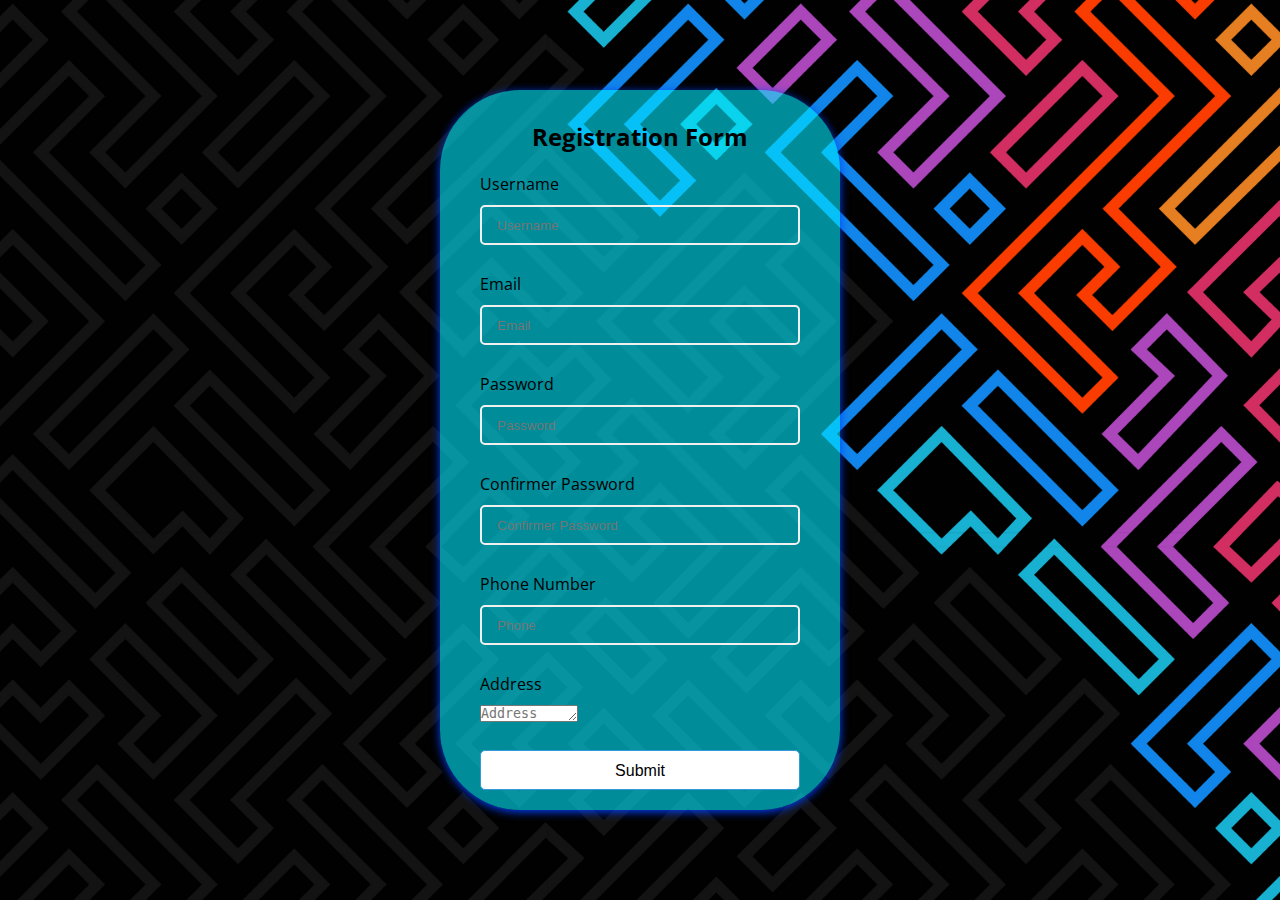
<file: index copy 2.html>
<html>
<meta
        name="viewport"
        content="width=device-width, initial-scale=1.0">

<head>
    <link rel="stylesheet" href="style.css">
<title>Form Validation</title>
</head>
<body>
<div class="container">
    <h1>Registration Form</h1>
    <form action="" id="form" class="form">
        
        <div class="input">
            <label for="username">Username</label>
            <input
                    type="text"
                    name="username"
                    id="username"
                    placeholder="Username"
                    autocomplete="off"
            />
            <small>Error message</small>
        </div>
        <div class="input">
            <label for="email">Email</label>
            <input
                    type="text"
                    name="email"
                    id="email"
                    placeholder="Email"
                    autocomplete="off"
            />
            <small>Error message</small>
        </div>
        <div class="input">
            <label for="password">Password</label>
            <input
                    type="password"
                    name="password"
                    id="password"
                    placeholder="Password"
            />
            <small>Error message</small>
        </div>
        <div class="input">
            <label for="c-password">Confirmer Password</label>
            <input
                    type="password"
                    name="c-password"
                    id="c-password"
                    placeholder="Confirmer Password"
            />
            <small>Error message</small>
        </div>
        <div class="input">
            <label for="phone">Phone Number</label>
            <input
                    type="text"
                    name="phone"
                    id="phone"
                    placeholder="Phone"
                    autocomplete="off"
            />
            <small>Error message</small>
        </div>
            <div class="input">
                <label for="address">Address</label>
                <textarea
                        name="address"
                        id="address"
                        cols="10"
                        rows="1"
                        placeholder="Address"
                ></textarea>
                <small>Error message</small>
            </div>
        <button>Submit</button>
    </form>
</div>
</body>

<script src="index.js"></script>
</html>
</file>
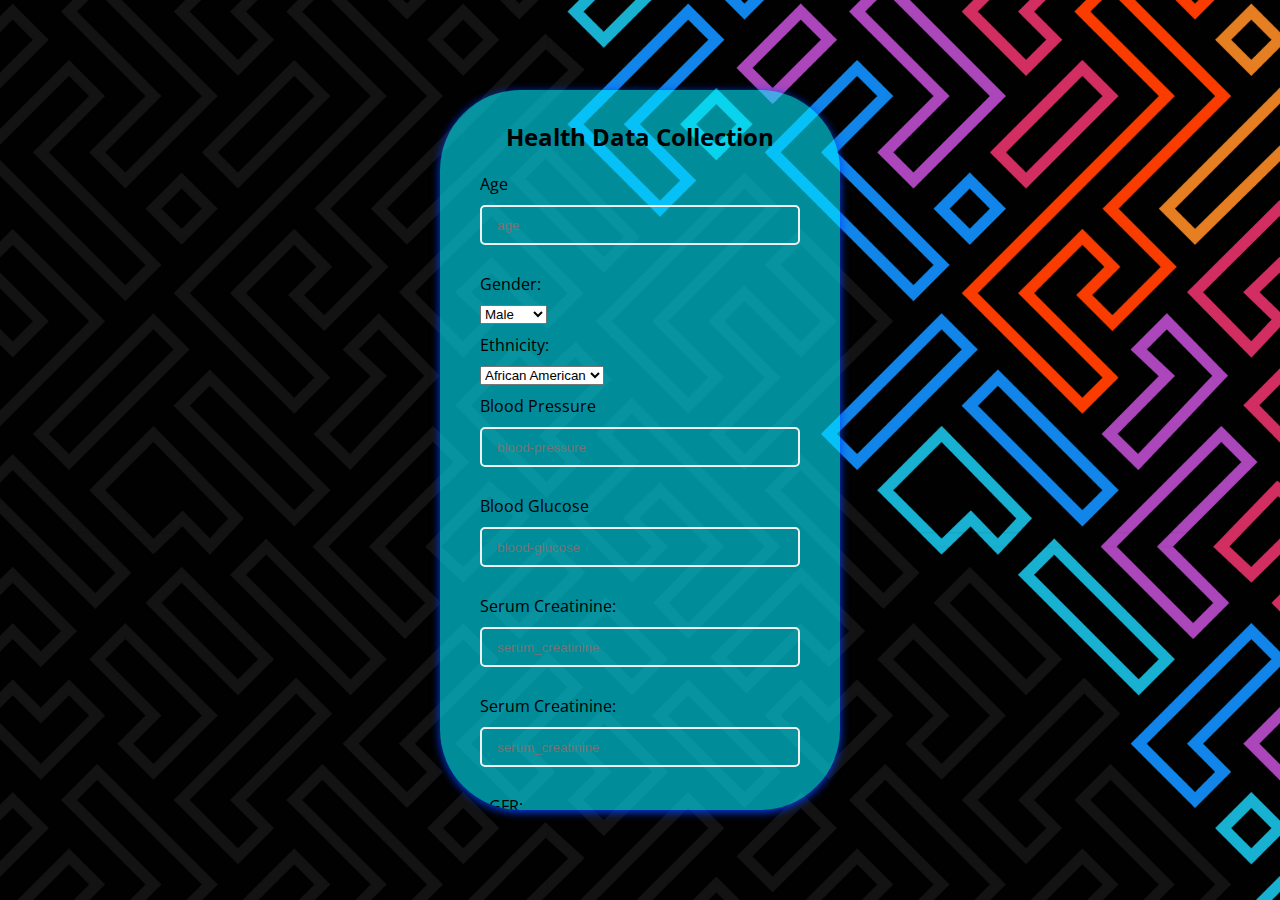
<file: index copy.html>
<html>
<meta
        name="viewport"
        content="width=device-width, initial-scale=1.0">

<head>
    <link rel="stylesheet" href="style.css">
<title>Health Data Collection Form</title>
</head>
<body>
<div class="container">
    <h1>Health Data Collection</h1>
    <form action="submit.php" method="POST">
        
        <div class="input">
            <label for="age">Age</label>
            <input
                    type="number"
                    name="age"
                    id="age"
                    placeholder="age"
                    autocomplete="off"
            />
            <small>Error message</small>
        </div>
        <div class="input">
            <label for="gender">Gender:</label>
            <select id="gender" name="gender" required>
                <option value="Male">Male</option>
                <option value="Female">Female</option>
                <option value="Other">Other</option>
            </select>
        </div>
        <div class="input">
            <label for="ethnicity">Ethnicity:</label>
            <select id="ethnicity" name="ethnicity" required>
                <option value="African_American">African American</option>
                <option value="Asian">Asian</option>
                <option value="Caucasian">Caucasian</option>
                <option value="Hispanic">Hispanic</option>
                <option value="Other">Other</option>
            </select>
        </div>
        <div class="input">
            <label for="blood_pressure">Blood Pressure</label>
            <input
                    type="text"
                    name="blood_pressure"
                    id="blood_pressure"
                    placeholder="blood-pressure"
            />
            <small>Error message</small>
        </div>
        <div class="input">
            <label for="blood_glucose">Blood Glucose</label>
            <input
                    type="text"
                    name="blood_glucose"
                    id="blood_glucose"
                    placeholder="blood-glucose"
            />
            <small>Error message</small>
        </div>
        <div class="input">
                <label for="serum_creatinine">Serum Creatinine:</label>
            <input
                    type="text"
                    name="serum_creatinine"
                    id="serum_creatinine"
                    placeholder="serum_creatinine"
            />
            <small>Error message</small>
        </div>
        <div class="input">
                <label for="serum_creatinine">Serum Creatinine:</label>
            <input
                    type="text"
                    name="serum_creatinine"
                    id="serum_creatinine"
                    placeholder="serum_creatinine"
            />
            <small>Error message</small>
        </div>
        <div class="input">
            <label for="egfr">eGFR:</label>
            <input
                    type="text"
                    name="egfr"
                    id="egfr"
                    placeholder="egfr"
            />
            <small>Error message</small>
        </div>
        <div class="input">
            <label for="diabetes_status">Diabetes Status:</label>
            <select id="diabetes_status" name="diabetes_status" required>
                <option value="Yes">Yes</option>
                <option value="No">No</option>
            </select>
        </div>
        <div class="input">
            <label for="Hypertension_status">HyperTension Status:</label>
            <select id="Hypertension_status" name="Hypertension_status" required>
                <option value="Yes">Yes</option>
                <option value="No">No</option>
            </select>
        </div>
        <div class="input">
            <label for="Smoking_habits_Current_smoker">Smoking Habits (Current-smoker)</label>
            <select id="Smoking_habits_Current_smoker" name="Smoking_habits_Current_smoker" required>
                <option value="Yes">Yes</option>
                <option value="No">No</option>
            </select>
        </div>
        <div class="input">
            <label for="Smoking_habits_Former_smoker">Smoking Habits (Former-smoker)</label>
            <select id="Smoking_habits_Former_smoker" name="Smoking_habits_Former_smokerr" required>
                <option value="Yes">Yes</option>
                <option value="No">No</option>
            </select>
        </div>
        <div class="input">
            <label for="Smoking_habits_Never_smoked">Smoking Habits (NeverSmoked)</label>
            <select id="Smoking_habits_Never_smoked" name="Smoking_habits_Never_smoked" required>
                <option value="Yes">Yes</option>
                <option value="No">No</option>
            </select>
        </div>
        <div class="input">
            <label for="Smoking_habits_Never_smoked">Smoking Habits (Never Smoked)</label>
            <select id="Smoking_habits_Never_smoked" name="Smoking_habits_Never_smoked" required>
                <option value="Yes">Yes</option>
                <option value="No">No</option>
            </select>
        </div>
        
        <div class="input">
            <label for="Alcohol_consumption_Yes">Alcohol Consumption</label>
            <select id="Alcohol_consumption_Yes" name="Alcohol_consumption_Yes" required>
                <option value="Yes">Yes</option>
                <option value="No">No</option>
            </select>
        </div>
        
        <div class="input">
            <label for="Physical_activity_levels_Low">Physical Activity Levels (Low)</label>
            <select id="Physical_activity_levels_Low" name="Physical_activity_levels_Low" required>
                <option value="Yes">Yes</option>
                <option value="No">No</option>
            </select>
        </div>
        
        <div class="input">
            <label for="Physical_activity_levels_Moderate">Physical Activity Levels (Moderate)</label>
            <select id="Physical_activity_levels_Moderate" name="Physical_activity_levels_Moderate" required>
                <option value="Yes">Yes</option>
                <option value="No">No</option>
            </select>
        </div>
        
        <div class="input">
            <label for="Physical_activity_levels_High">Physical Activity Levels (High)</label>
            <select id="Physical_activity_levels_High" name="Physical_activity_levels_High" required>
                <option value="Yes">Yes</option>
                <option value="No">No</option>
            </select>
        </div>
        
        <div class="input">
            <label for="Medication_history_Yes">Medication History</label>
            <select id="Medication_history_Yes" name="Medication_history_Yes" required>
                <option value="Yes">Yes</option>
                <option value="No">No</option>
            </select>
        </div>
        <div class="input">
            <label for="Blood_urea_nitrogen">Blood Urea Nitrogen:</label>
            <input
                    type="text"
                    name="Blood_urea_nitrogen"
                    id="Blood_urea_nitrogen"
                    placeholder="Blood_urea_nitrogen"
            />
            <small>Error message</small>
        </div>
        <div class="input">
            <label for="Biometric_measurements">Biometric Measurements:</label>
            <input
                    type="text"
                    name="Biometric_measurements"
                    id="Biometric_measurements"
                    placeholder="Biometric_measurements"
            />
            <small>Error message</small>
        </div>
        <button>Submit</button>
    </form>
</div>
</body>

<script src="index.js"></script>
</html>
</file>
<file: style.css>
@import url("https://fonts.googleapis.com/css2?family=Open+Sans:wght@400;600;700&display=swap");

* {
    margin: 0;
    padding: 0;
    box-sizing: border-box;
    outline: none;
}

body {
    background-color: #0165c8;
    background-image: url('1.jpg');
    background-repeat: no-repeat;
    background-size: cover;
    font-family: "Open Sans", sans-serif;
    height: 100vh;
    display: flex;
    align-items: center;
    justify-content: center;
}

.container {
    background-color: #00eaff99;
    border-radius: 80px;
    box-shadow: 0 2px 10px rgb(0, 64, 255);
    width: 400px;
    padding: 30px 40px;
    overflow-y: scroll; /* Add scroll functionality */
    max-height: 80vh; /* Set maximum height for scroll */
}

.container::-webkit-scrollbar {
    width: 0; /* Hide scrollbar */
}

.container h1 {
    text-align: center;
    margin: 0 0 20px;
    font-size: 24px;
}

.input {
    margin-bottom: 10px;
    position: relative;
}

.input label {
    display: block;
    margin-bottom: 10px;
}

.input input {
    width: 100%;
    height: 40px;
    padding: 0 15px;
    background-color: transparent;
    border: 2px solid #f0f0f0;
    border-radius: 5px;
}

.input small {
    display: block;
    color: #e74c3c;
    font-weight: bold;
    font-size: 11px;
    padding-top: 3px;
    visibility: hidden;
}

.input.success input {
    border: 2px solid #2ecc71;
}

.input.error input {
    border: 2px solid #e74c3c;
}

.input.error small {
    visibility: visible;
}

button {
    width: 100%;
    height: 40px;
    line-height: 40px;
    background-color: #ffffff;
    border: 1px solid #3498db;
    border-radius: 5px;
    cursor: pointer;
    color: #000000;
    display: block;
    font-size: 16px;
}

button:hover {
    background-color: #2980b9;
}
</file>
